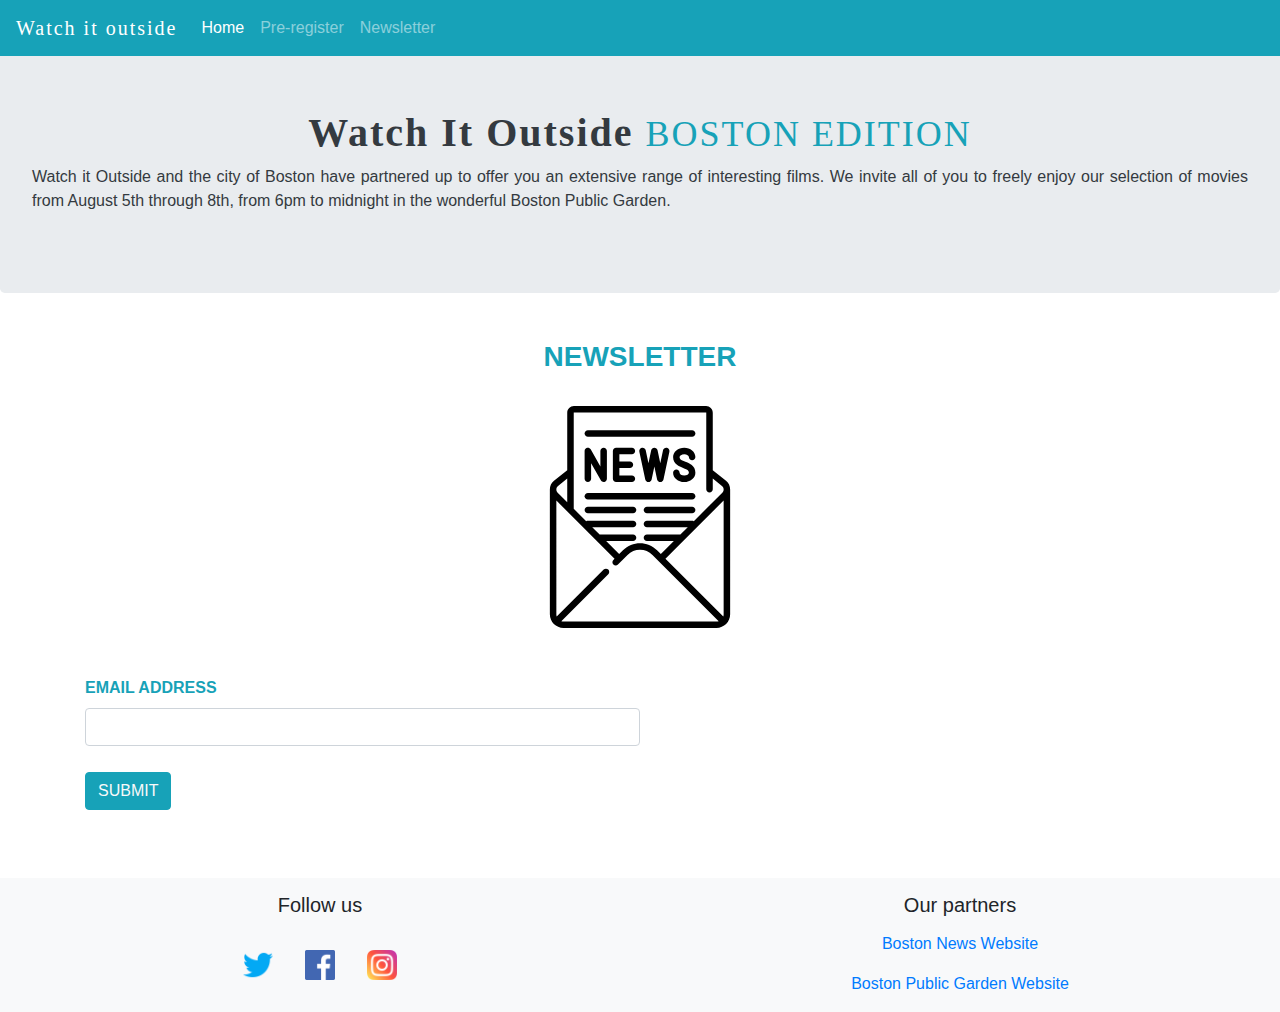
<file: 2. static html and css page/newsletter.html>
<!DOCTYPE html>
<html lang="en">
<head>
    <!-- Meta tags -->
    <meta charset="utf-8">
    <meta name="viewport" content="width=device-width, initial-scale=1, shrink-to-fit=no" />
    <meta name="description" content="Page description. No longer than 155 characters." />
    <!-- Twitter Card data -->
    <meta name="twitter:card" value="homepage">
    <!-- Open Graph data -->
    <meta property="og:title" content="Watch it Outside"/>
    <meta property="og:type" content="website"/>
    <meta property="og:url" content="http://www.watchitoutside.com/"/>
    <meta property="og:image" content="http://example.com/image.jpg"/>
    <meta property="og:description" content="Outdoor films festivals"/>
    <!-- CSS and BS4 -->
    <link rel="stylesheet" type="text/css" href="css/style.css">
    <link rel="stylesheet" href="css/bootstrap.min.css">
    <!-- Title -->
    <title>Watch it outside Boston edition</title>
    <!-- Icon -->
    <link rel="shortcut icon" type="image/x-icon" href="pictures/logo/company_logo.jpg" />
</head>
<body>
    <!-- navbar -->
    <header class="container-fluid bg-info fixed-top">
        <div class="row">
            <nav class="col navbar navbar-dark navbar-expand-md">
                <a class="navbar-brand" href="index.html">Watch it outside</a>
                <button class="navbar-toggler" type="button" data-toggle="collapse" data-target="#navbarContent" aria-controls="navbarSupportedContent" aria-expanded="false" aria-label="Toggle navigation">
                    <span class="navbar-toggler-icon"></span>
                </button>
                <div id="navbarContent" class="collapse navbar-collapse">
                    <ul class="navbar-nav">
                        <li class="nav-item active">
                            <a class="nav-link" href="index.html">Home</a>
                        </li>
                        <li class="nav-item">
                            <a class="nav-link" href="preregister.html">Pre-register</a>
                        </li>
                        <li class="nav-item">
                            <a class="nav-link" href="newsletter.html">Newsletter</a>
                        </li>
                    </ul>
                </div>
            </nav>
        </div>
    </header>
    <section class="jumbotron text-center">
           <article>
               <h1 class="text-uppercase"><span class="font-weight-bold company">Watch it outside</span> <span class="subtitle">Boston edition</span></h1>
               <p class="text-justify title-description">Watch it Outside and the city of Boston have partnered up to offer you an extensive range of interesting films. We invite all of you to freely enjoy our selection of movies from August 5th through 8th, from 6pm to midnight in the wonderful Boston Public Garden. </p>
           </article>
    </section>
    <!-- contact form -->
    <section class="container">
        <div class="row">
            <div class="col-xs-12 col-sm-12 col-md-12 col-lg-12 col-xl-12 text-center mb-5">
                <h3 class="text-uppercase text-info font-weight-bold">newsletter</h3>
                <img class="mt-4" src="icons/page.svg" width="20%">
            </div>
            <div class="col-xs-12 col-sm-12 col-md-12 col-lg-12 col-xl-12 mb-5">
                <form role="form">
                    <div class="form-group">
                        <label class="text-uppercase text-info font-weight-bold" for="email">Email address</label>
                        <input type="email" id="email" class="form-control">
                    </div>
                    <button class="btn btn-info" type="submit">
                       <a class="text-light text-uppercase" href="thank2.html">Submit</a>
                    </button>
                </form>
            </div>
        </div>
    </section>
    <footer class="container-fluid bg-light footer">
        <div class="row">
            <div class="col-xs-12 col-sm-12 col-md-6 text-center">
                <h5>Follow us</h5>
                    <ul class="list-unstyled list-inline">
                        <li class="text-center list-inline-item">
                            <a href="https://twitter.com/" target="_blank">
                                <img class="icons" src="icons/twitter.jpg" width="30px">
                            </a>
                        </li>
                        <li class="text-center list-inline-item">
                            <a href="https://www.facebook.com/" target="_blank">
                                <img class="icons" src="icons/facebook.jpg" width="30px">
                            </a>
                        </li>
                        <li class="text-center list-inline-item">
                            <a href="https://www.instagram.com/" target="_blank">
                                <img class="icons" src="icons/instagram.jpg" width="30px">
                            </a>
                        </li>
                    </ul>
            </div>
            <div class="col-xs-12 col-sm-12 col-md-6">
                 <h5 class="text-center">Our partners</h5>
                    <ul class="list-unstyled inline-list">
                        <li class="text-center">
                            <a href="https://www.boston.com/" target="_blank">
                                <p class="partner-link">Boston News Website</p>
                            </a>
                        </li>
                        <li class="text-center">
                            <a href="https://www.boston.gov/parks/public-garden" target="_blank">
                                <p>Boston Public Garden Website</p>
                            </a>
                        </li>
                    </ul>
            </div>
        </div>
    </footer>
    <!-- Jquery, Popper.js and BS4 -->
    <script src="https://code.jquery.com/jquery-3.3.1.slim.min.js" integrity="sha384-q8i/X+965DzO0rT7abK41JStQIAqVgRVzpbzo5smXKp4YfRvH+8abtTE1Pi6jizo" crossorigin="anonymous"></script>
    <script src="https://cdnjs.cloudflare.com/ajax/libs/popper.js/1.14.7/umd/popper.min.js" integrity="sha384-UO2eT0CpHqdSJQ6hJty5KVphtPhzWj9WO1clHTMGa3JDZwrnQq4sF86dIHNDz0W1" crossorigin="anonymous"></script>
    <script src="https://stackpath.bootstrapcdn.com/bootstrap/4.3.1/js/bootstrap.min.js" integrity="sha384-JjSmVgyd0p3pXB1rRibZUAYoIIy6OrQ6VrjIEaFf/nJGzIxFDsf4x0xIM+B07jRM" crossorigin="anonymous"></script>
</body>
</html>
</file>
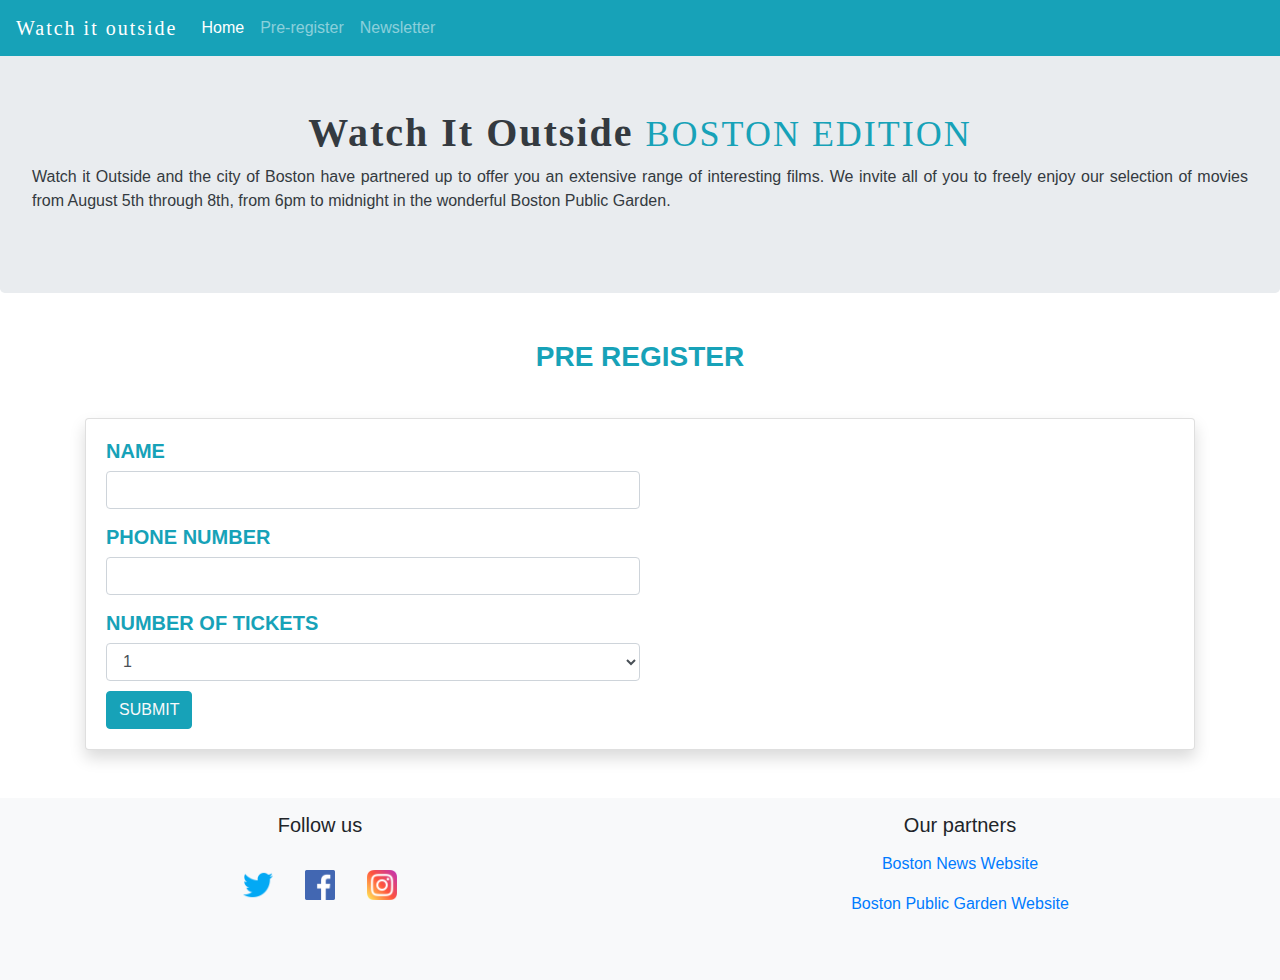
<file: 2. static html and css page/preregister.html>
<!DOCTYPE html>
<html lang="en">
<head>
    <!-- Meta tags -->
    <meta charset="utf-8">
    <meta name="viewport" content="width=device-width, initial-scale=1, shrink-to-fit=no" />
    <meta name="description" content="Page description. No longer than 155 characters." />
    <!-- Twitter Card data -->
    <meta name="twitter:card" value="homepage">
    <!-- Open Graph data -->
    <meta property="og:title" content="Watch it Outside"/>
    <meta property="og:type" content="website"/>
    <meta property="og:url" content="http://www.watchitoutside.com/"/>
    <meta property="og:image" content="http://example.com/image.jpg"/>
    <meta property="og:description" content="Outdoor films festivals"/>
    <!-- CSS and BS4 -->
    <link rel="stylesheet" type="text/css" href="css/style.css">
    <link rel="stylesheet" href="css/bootstrap.min.css">
    <!-- Title -->
    <title>Watch it outside Boston edition</title>
    <!-- Icon -->
    <link rel="shortcut icon" type="image/x-icon" href="pictures/logo/company_logo.jpg" />
</head>
<body>
    <!-- navbar -->
    <header class="container-fluid bg-info fixed-top">
        <div class="row">
            <nav class="col navbar navbar-dark navbar-expand-md">
                <a class="navbar-brand" href="index.html">Watch it outside</a>
                <button class="navbar-toggler" type="button" data-toggle="collapse" data-target="#navbarContent" aria-controls="navbarSupportedContent" aria-expanded="false" aria-label="Toggle navigation">
                    <span class="navbar-toggler-icon"></span>
                </button>
                <div id="navbarContent" class="collapse navbar-collapse">
                    <ul class="navbar-nav">
                        <li class="nav-item active">
                            <a class="nav-link" href="index.html">Home</a>
                        </li>
                        <li class="nav-item">
                            <a class="nav-link" href="preregister.html">Pre-register</a>
                        </li>
                        <li class="nav-item">
                            <a class="nav-link" href="newsletter.html">Newsletter</a>
                        </li>
                    </ul>
                </div>
            </nav>
        </div>
    </header>
    <section class="jumbotron text-center">
           <article>
               <h1 class="text-uppercase"><span class="font-weight-bold company">Watch it outside</span> <span class="subtitle">Boston edition</span></h1>
               <p class="text-justify title-description">Watch it Outside and the city of Boston have partnered up to offer you an extensive range of interesting films. We invite all of you to freely enjoy our selection of movies from August 5th through 8th, from 6pm to midnight in the wonderful Boston Public Garden. </p>
           </article>
    </section>
    <section class="container">
        <div class="row">
            <div class="col">
                <h3 class="text-uppercase text-info font-weight-bold text-center mb-4">pre register</h3>
            </div>
        </div>
    </section>
    <section class="container mb-5">
        <div class="card shadow">
            <div class="card-body">
                <form>
                    <h5 class="text-uppercase text-info font-weight-bold">name</h5>
                    <div class="form-group">
                        <input type="text" class="form-control">
                    </div>
                    <h5 class="text-uppercase text-info font-weight-bold">phone number</h5>
                    <div class="form-group">
                        <input type="text" class="form-control">
                    </div>
                    <h5 class="text-uppercase text-info font-weight-bold">number of tickets</h5>
                    <select class="form-control">
                        <option value="1">1</option>
                        <option value="2">2</option>
                        <option value="3">3</option>
                        <option value="3">4</option>
                        <option value="3">5</option>
                        <option value="3">6</option>
                    </select>
                    <button class="btn btn-info" type="submit">
                        <a class="text-light text-uppercase" href="thank.html">Submit</a>
                    </button>
                </form>
            </div>
        </div>
    </section>
    <footer class="container-fluid bg-light footer pb-5">
        <div class="row">
            <div class="col-xs-12 col-sm-12 col-md-6 text-center">
                <h5>Follow us</h5>
                    <ul class="list-unstyled list-inline">
                        <li class="text-center list-inline-item">
                            <a href="https://twitter.com/" target="_blank">
                                <img class="icons" src="icons/twitter.jpg" width="30px">
                            </a>
                        </li>
                        <li class="text-center list-inline-item">
                            <a href="https://www.facebook.com/" target="_blank">
                                <img class="icons" src="icons/facebook.jpg" width="30px">
                            </a>
                        </li>
                        <li class="text-center list-inline-item">
                            <a href="https://www.instagram.com/" target="_blank">
                                <img class="icons" src="icons/instagram.jpg" width="30px">
                            </a>
                        </li>
                    </ul>
            </div>
            <div class="col-xs-12 col-sm-12 col-md-6">
                 <h5 class="text-center">Our partners</h5>
                    <ul class="list-unstyled inline-list">
                        <li class="text-center">
                            <a href="https://www.boston.com/" target="_blank">
                                <p class="partner-link">Boston News Website</p>
                            </a>
                        </li>
                        <li class="text-center">
                            <a href="https://www.boston.gov/parks/public-garden" target="_blank">
                                <p>Boston Public Garden Website</p>
                            </a>
                        </li>
                    </ul>
            </div>
        </div>
    </footer>
    <!-- Jquery, Popper.js and BS4 -->
    <script src="https://code.jquery.com/jquery-3.3.1.slim.min.js" integrity="sha384-q8i/X+965DzO0rT7abK41JStQIAqVgRVzpbzo5smXKp4YfRvH+8abtTE1Pi6jizo" crossorigin="anonymous"></script>
    <script src="https://cdnjs.cloudflare.com/ajax/libs/popper.js/1.14.7/umd/popper.min.js" integrity="sha384-UO2eT0CpHqdSJQ6hJty5KVphtPhzWj9WO1clHTMGa3JDZwrnQq4sF86dIHNDz0W1" crossorigin="anonymous"></script>
    <script src="https://stackpath.bootstrapcdn.com/bootstrap/4.3.1/js/bootstrap.min.js" integrity="sha384-JjSmVgyd0p3pXB1rRibZUAYoIIy6OrQ6VrjIEaFf/nJGzIxFDsf4x0xIM+B07jRM" crossorigin="anonymous"></script>
</body>
</html>
</file>
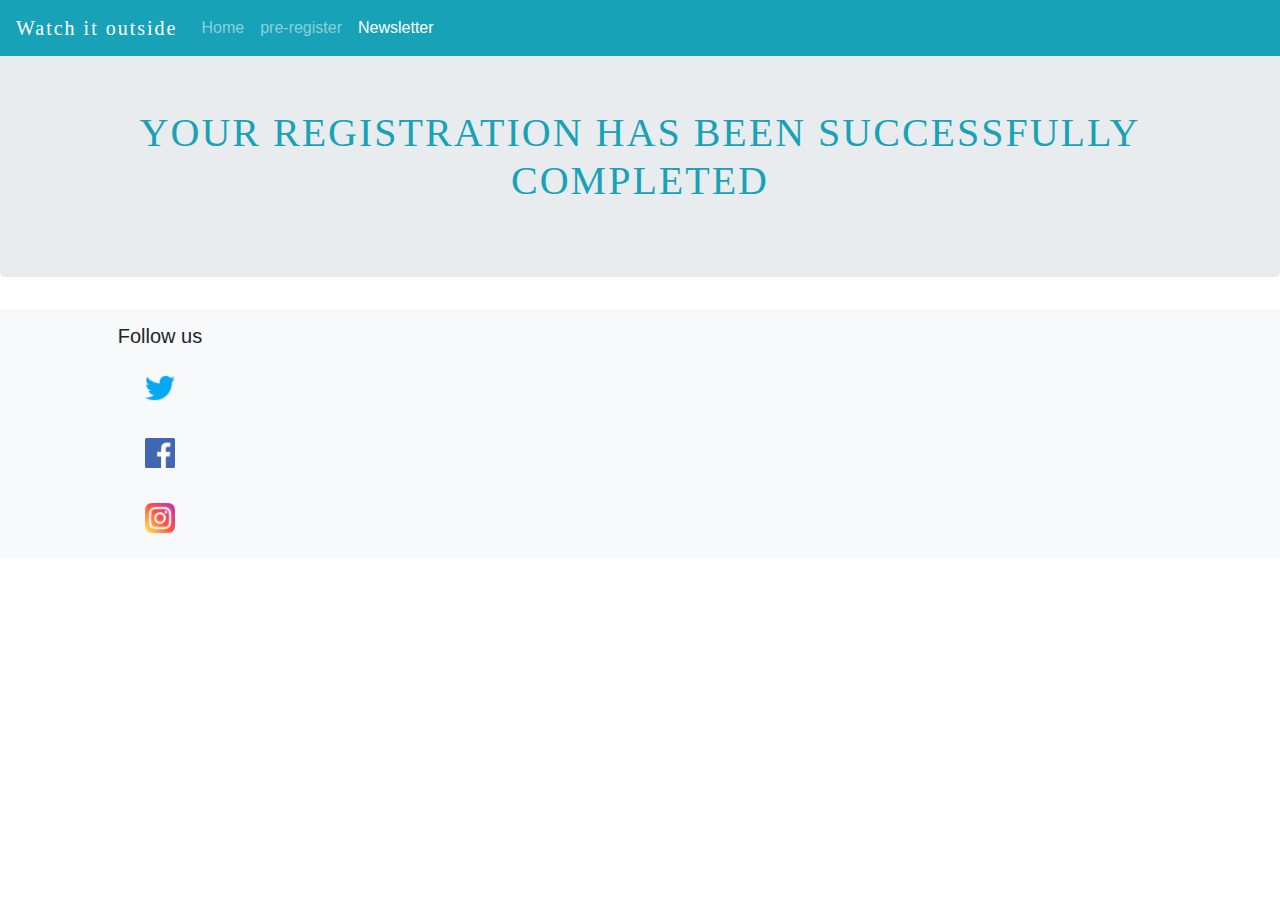
<file: 2. static html and css page/thank.html>
<!DOCTYPE html>
<html lang="en">
<head>
    <!-- Meta tags -->
    <meta charset="utf-8">
    <meta name="viewport" content="width=device-width, initial-scale=1, shrink-to-fit=no" />
    <!-- CSS and BS4 -->
    <link rel="stylesheet" type="text/css" href="css/style.css">
    <link rel="stylesheet" href="https://stackpath.bootstrapcdn.com/bootstrap/4.3.1/css/bootstrap.min.css" integrity="sha384-ggOyR0iXCbMQv3Xipma34MD+dH/1fQ784/j6cY/iJTQUOhcWr7x9JvoRxT2MZw1T" crossorigin="anonymous" />
    <!-- title -->
    <title>Watch it outside Boston edition</title>
</head>
<body>
    <!-- navbar -->
    <header class="container-fluid bg-info fixed-top">
        <div class="row">
            <nav class="col navbar navbar-dark navbar-expand-md">
                <a class="navbar-brand" href="index.html">Watch it outside</a>
                <button class="navbar-toggler" type="button" data-toggle="collapse" data-target="#navbarContent" aria-controls="navbarSupportedContent" aria-expanded="false" aria-label="Toggle navigation">
                    <span class="navbar-toggler-icon"></span>
                </button>
                <div id="navbarContent" class="collapse navbar-collapse">
                    <ul class="navbar-nav">
                        <li class="nav-item">
                            <a class="nav-link" href="index.html">Home</a>
                        </li>
                        <li class="nav-item">
                            <a class="nav-link" href="preregister.html">pre-register</a>
                        </li>
                        <li class="nav-item">
                            <a class="nav-link active" href="newsletter.html">Newsletter</a>
                        </li>
                    </ul>
                </div>
            </nav>
        </div>
    </header>
    <section class="jumbotron text-center">
        <h1 class="text-uppercase text-info">your registration has been successfully completed</h1>
    </section>
    <footer class="container-fluid bg-light">
        <div class="row">
            <div class="col-xs-12 col-sm-12 col-md-3">
                <h5 class="text-center">Follow us</h5>
                    <ul class="list-unstyled inline-list">
                        <li class="text-center">
                            <a href="https://twitter.com/">
                                <img class="icons" src="icons/twitter.jpg" width="30px">
                            </a>
                        </li>
                        <li class="text-center">
                            <a href="https://www.facebook.com/">
                                <img class="icons" src="icons/facebook.jpg" width="30px">
                            </a>
                        </li>
                        <li class="text-center">
                            <a href="https://www.instagram.com/">
                                <img class="icons" src="icons/instagram.jpg" width="30px">
                            </a>
                        </li>
                    </ul>
            </div>
            <div class="col-xs-12 col-sm-12 col-md-9">

            </div>
        </div>
    </footer>
    <!-- Jquery, Popper.js and BS4 -->
    <script src="https://code.jquery.com/jquery-3.3.1.slim.min.js" integrity="sha384-q8i/X+965DzO0rT7abK41JStQIAqVgRVzpbzo5smXKp4YfRvH+8abtTE1Pi6jizo" crossorigin="anonymous"></script>
    <script src="https://cdnjs.cloudflare.com/ajax/libs/popper.js/1.14.7/umd/popper.min.js" integrity="sha384-UO2eT0CpHqdSJQ6hJty5KVphtPhzWj9WO1clHTMGa3JDZwrnQq4sF86dIHNDz0W1" crossorigin="anonymous"></script>
    <script src="https://stackpath.bootstrapcdn.com/bootstrap/4.3.1/js/bootstrap.min.js" integrity="sha384-JjSmVgyd0p3pXB1rRibZUAYoIIy6OrQ6VrjIEaFf/nJGzIxFDsf4x0xIM+B07jRM" crossorigin="anonymous"></script>
</body>
</html>
</file>
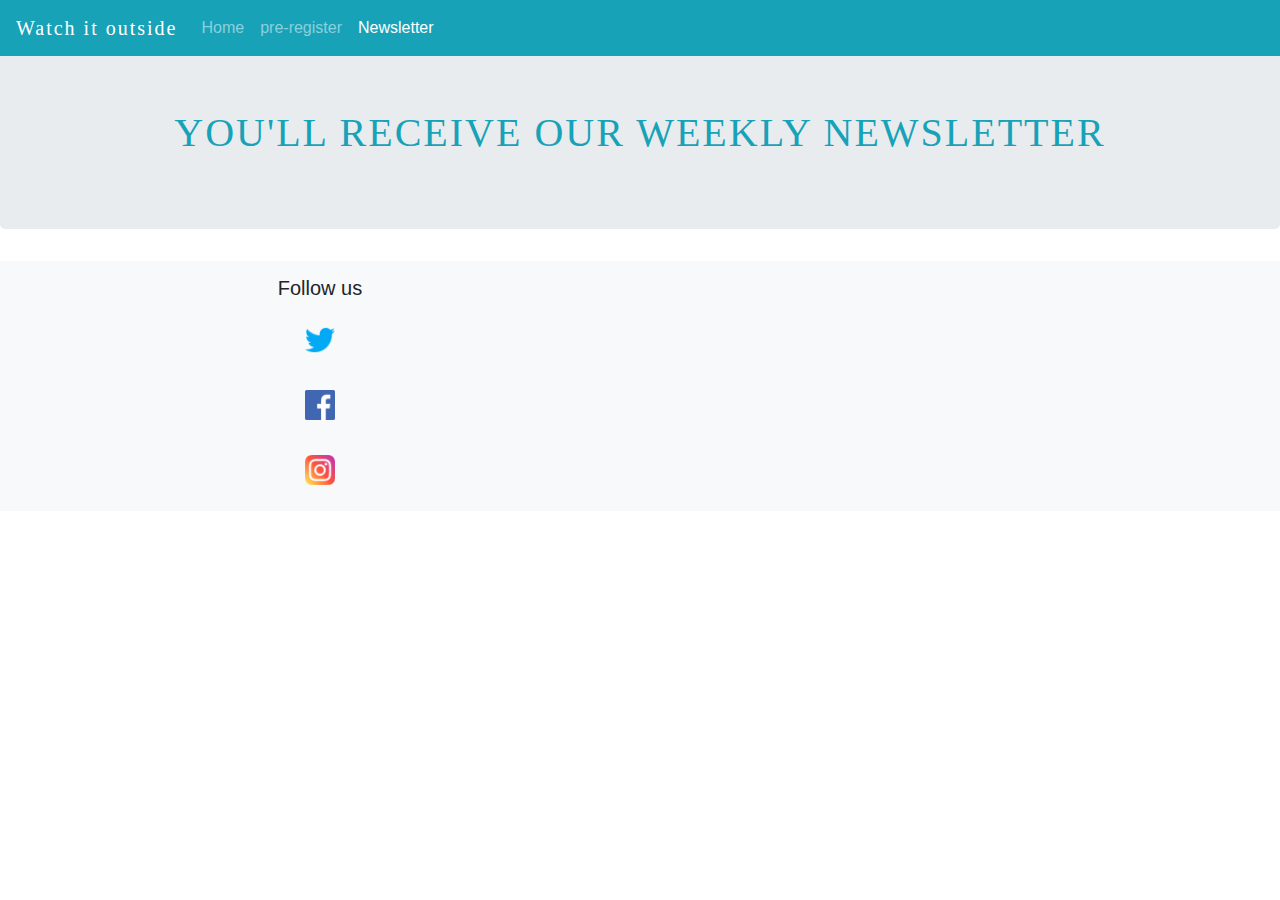
<file: 2. static html and css page/thank2.html>
<!DOCTYPE html>
<html lang="en">
<head>
    <!-- Meta tags -->
    <meta charset="utf-8">
    <meta name="viewport" content="width=device-width, initial-scale=1, shrink-to-fit=no" />
    <!-- CSS and BS4 -->
    <link rel="stylesheet" type="text/css" href="css/style.css">
    <link rel="stylesheet" href="https://stackpath.bootstrapcdn.com/bootstrap/4.3.1/css/bootstrap.min.css" integrity="sha384-ggOyR0iXCbMQv3Xipma34MD+dH/1fQ784/j6cY/iJTQUOhcWr7x9JvoRxT2MZw1T" crossorigin="anonymous" />
    <!-- title -->
    <title>Watch it outside Boston edition</title>
</head>
<body>
    <!-- navbar -->
    <header class="container-fluid bg-info fixed-top">
        <div class="row">
            <nav class="col navbar navbar-dark navbar-expand-md">
                <a class="navbar-brand" href="index.html">Watch it outside</a>
                <button class="navbar-toggler" type="button" data-toggle="collapse" data-target="#navbarContent" aria-controls="navbarSupportedContent" aria-expanded="false" aria-label="Toggle navigation">
                    <span class="navbar-toggler-icon"></span>
                </button>
                <div id="navbarContent" class="collapse navbar-collapse">
                    <ul class="navbar-nav">
                        <li class="nav-item">
                            <a class="nav-link" href="index.html">Home</a>
                        </li>
                        <li class="nav-item">
                            <a class="nav-link" href="preregister.html">pre-register</a>
                        </li>
                        <li class="nav-item">
                            <a class="nav-link active" href="newsletter.html">Newsletter</a>
                        </li>
                    </ul>
                </div>
            </nav>
        </div>
    </header>
    <section class="jumbotron text-center">
        <h1 class="text-uppercase text-info">You'll receive our weekly newsletter</h1>
    </section>
    <footer class="container-fluid bg-light">
        <div class="row">
            <div class="col-xs-12 col-sm-12 col-md-6">
                <h5 class="text-center">Follow us</h5>
                    <ul class="list-unstyled inline-list">
                        <li class="text-center">
                            <a href="https://twitter.com/">
                                <img class="icons" src="icons/twitter.jpg" width="30px">
                            </a>
                        </li>
                        <li class="text-center">
                            <a href="https://www.facebook.com/">
                                <img class="icons" src="icons/facebook.jpg" width="30px">
                            </a>
                        </li>
                        <li class="text-center">
                            <a href="https://www.instagram.com/">
                                <img class="icons" src="icons/instagram.jpg" width="30px">
                            </a>
                        </li>
                    </ul>
            </div>
            <div class="col">

            </div>
        </div>
    </footer>
    <!-- Jquery, Popper.js and BS4 -->
    <script src="https://code.jquery.com/jquery-3.3.1.slim.min.js" integrity="sha384-q8i/X+965DzO0rT7abK41JStQIAqVgRVzpbzo5smXKp4YfRvH+8abtTE1Pi6jizo" crossorigin="anonymous"></script>
    <script src="https://cdnjs.cloudflare.com/ajax/libs/popper.js/1.14.7/umd/popper.min.js" integrity="sha384-UO2eT0CpHqdSJQ6hJty5KVphtPhzWj9WO1clHTMGa3JDZwrnQq4sF86dIHNDz0W1" crossorigin="anonymous"></script>
    <script src="https://stackpath.bootstrapcdn.com/bootstrap/4.3.1/js/bootstrap.min.js" integrity="sha384-JjSmVgyd0p3pXB1rRibZUAYoIIy6OrQ6VrjIEaFf/nJGzIxFDsf4x0xIM+B07jRM" crossorigin="anonymous"></script>
</body>
</html>
</file>
<file: 2. static html and css page/css/style.css>
* {
    margin: 0;
    padding: 0;
}

.article-main-title,
.newsletter-title {
    color: #17A2B8;
}

.company,
.title-description {
    color: #343a40;
}

.company {
    text-transform: capitalize;
}

.subtitle {
    color: #17A2B8;
    font-size: 0.9em;
}

.carousel-inner img {
    /* margin: auto; */
    width: 80%;
}

.carousel-inner img {
  margin: auto;
}

.carousel-caption > h3 {
    text-align: center;
    font-weight: 700;
    text-transform: uppercase;
    letter-spacing: 3px;
    color: white;
}

.carousel-caption > p {
    text-align: justify;
}

.card {
    margin-top: 20px;
}

.navbar-toggler {
    margin-right: 15px;
}

h1.text-uppercase {
    letter-spacing: 2px;
    margin-top: 30px;
    font-family: 'Open Sans';
}

a.navbar-brand {
    letter-spacing: 2px;
}

a.navbar-brand,
h2.article-title,
h5.card-title {
   font-family: 'Open Sans';
   font-weight: 500;
}

.card-title {
    margin: 0;
}

.text-center {
    margin-top: 15px;
}

.footer-content {
    color: black;
}

.icons {
    padding: 10px 0;
}

img.icons {
    margin: 0 10px;
}

.about-link {
    text-decoration: none;
}

.form-group {
    width: 50%;
}

select.form-control {
    width: 50%;
}

@media screen and (max-width: 600px) {
  select.form-control {
    width: 100%;
  }
}

@media screen and (max-width: 600px) {
  .form-group {
    width: 100%;
  }
}

.register-title {
    text-transform: uppercase;
}

.author {
    color: #17A2B8;
    font-weight: 700;
}

.footer {
    margin-top: 20px;
}

.pages {
    padding-bottom: 10px;
}

.btn-dark {
    display: inline;
}

.btn-info {
    margin-top: 10px;
}

.video {
    margin-bottom: 20px;
}
</file>
